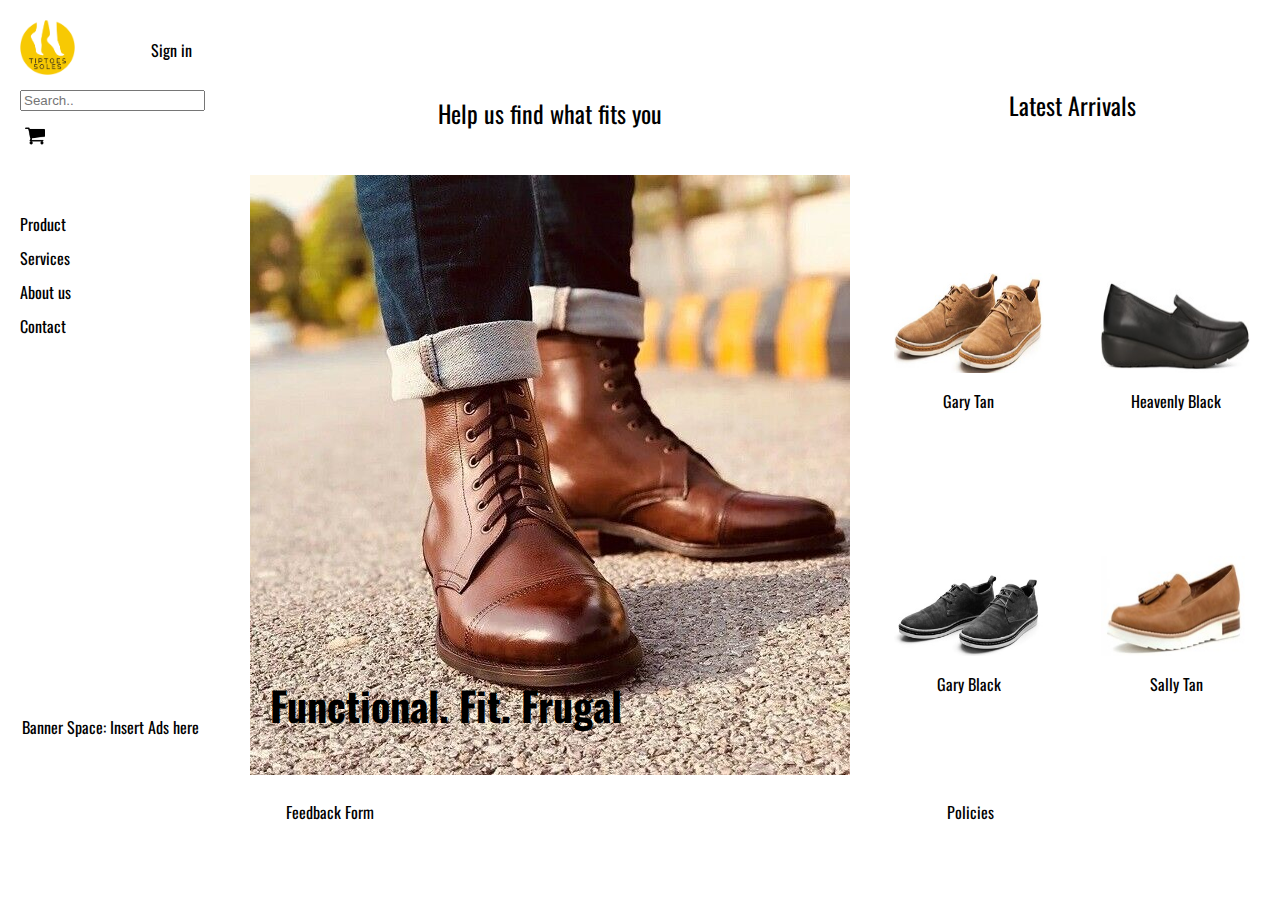
<file: index.html>
<!DOCTYPE html>
<html lang="fr">
    <head>
        <meta charset="UTF-8">

        <title>Tip Top Soles</title>
        
        <link rel="preconnect" href="https://fonts.googleapis.com">
        <link rel="preconnect" href="https://fonts.gstatic.com" crossorigin>
        <link href="https://fonts.googleapis.com/css2?family=Oswald:wght@200..700&display=swap" rel="stylesheet">
        
        <link rel="stylesheet" href="stylesheet/general.css">
        <link rel="stylesheet" href="stylesheet/navbar.css">
        <link rel="stylesheet" href="stylesheet/content.css">
        <link rel="stylesheet" href="stylesheet/footer.css">

        <style> 

        
        </style>
    </head>
    <body class="body">
        <div class="container">
            <div class="main-page">
                <div class="navbar" >
                    <div class="nav-header">
                        <div class="nav-top">
                            <a href="P2_homepage.html"><img src="images/icons/TipToe%20Soles_Logo_colour.png" alt="tip toe soles icon" class="tts-logo"/></a>
                            <p class="sign-in"><a href="P2_login.html">Sign in</a></p>
                        </div>
                        <div class="nav-search_cart">
                            <div class="nav-search">
                                <input type="text" placeholder="Search..">
                            </div>
                            <div class="nav-cart" >
                                <a href="">
                                    <img src="images/icons/black_cart_icon.png" alt="shopping cart icon"/>
                                </a>
                            </div>
                        </div>
                    </div>
            
                    <div class="nav-links">
                            <a href="">Product</a>
                            <a href="">Services</a>
                            <a href="P2_about_us.html">About us</a>
                            <a href="P2_contactpage.html">Contact</a>
                    </div>
                    <p class="banner">
                        Banner Space: Insert Ads here
                    </p>
            </div>
                <div class="content">
                    <div class="cover-section">
                        <div class="cover-header">
                            <p>Help us find what fits you</p>
                        </div>
                        <div class="content-cover">
                            <a style="display: flex; flex-direction: column; margin-top: 20px;" href="">
                                <img src="images/products/cover_boots.jpg" alt="brown leather boots " class="cover-image"/>
                                <div class="cover-text">
                                    <p>Functional. Fit. Frugal</p>
                                </div>  
                            </a>
                        </div>
                    </div>
                    <div class="content-section">
                        <p style="font-size: x-large;">Latest Arrivals</p>
                        <div class="content-row">
                            <div class="content-preview">
                                <a style="display: flex; flex-direction: column;" href="">
                                    <img src="images/products/Gary_Tan.jpg" alt="gary tan shoes" class="preview-image"/>
                                    <p>Gary Tan</p>
                                </a>
                            </div>
                            <div class="content-preview">
                                <a style="display: flex; flex-direction: column;" href="">
                                    <img src="images/products/Heavenly%20Black.jpg" alt="heavenly black shoes" class="preview-image"/>
                                    <p>Heavenly Black</p>
                                </a>
                            </div>
                        </div>
                        <div class="content-row">
                            <div class="content-preview">
                                <a style="display: flex; flex-direction: column;" href="">
                                    <img src="images/products/Gary%20Black.jpg" alt="gary black shoes" class="preview-image"/>
                                    <p>Gary Black</p>
                                </a>
                            </div>
                            <div class="content-preview">
                                <a style="display: flex; flex-direction: column;" href="">
                                    <img src="images/products/Sally%20Tan.jpg" alt="sally tan shoes" class="preview-image"/>
                                    <p>Sally Tan</p>
                                </a>
                            </div>
                        </div>
                    </div>
                </div>
            </div>
            <div class="footer">
                <div class="footer-contents">
                    <div class="feedback-form">
                        <a href="feedback_form.html">Feedback Form</a>
                    </div>
                    <div>
                        <a href="">Policies</a>
                    </div>
                </div>
                
            </div>
        </div> 
    </body>
</html>
</file>
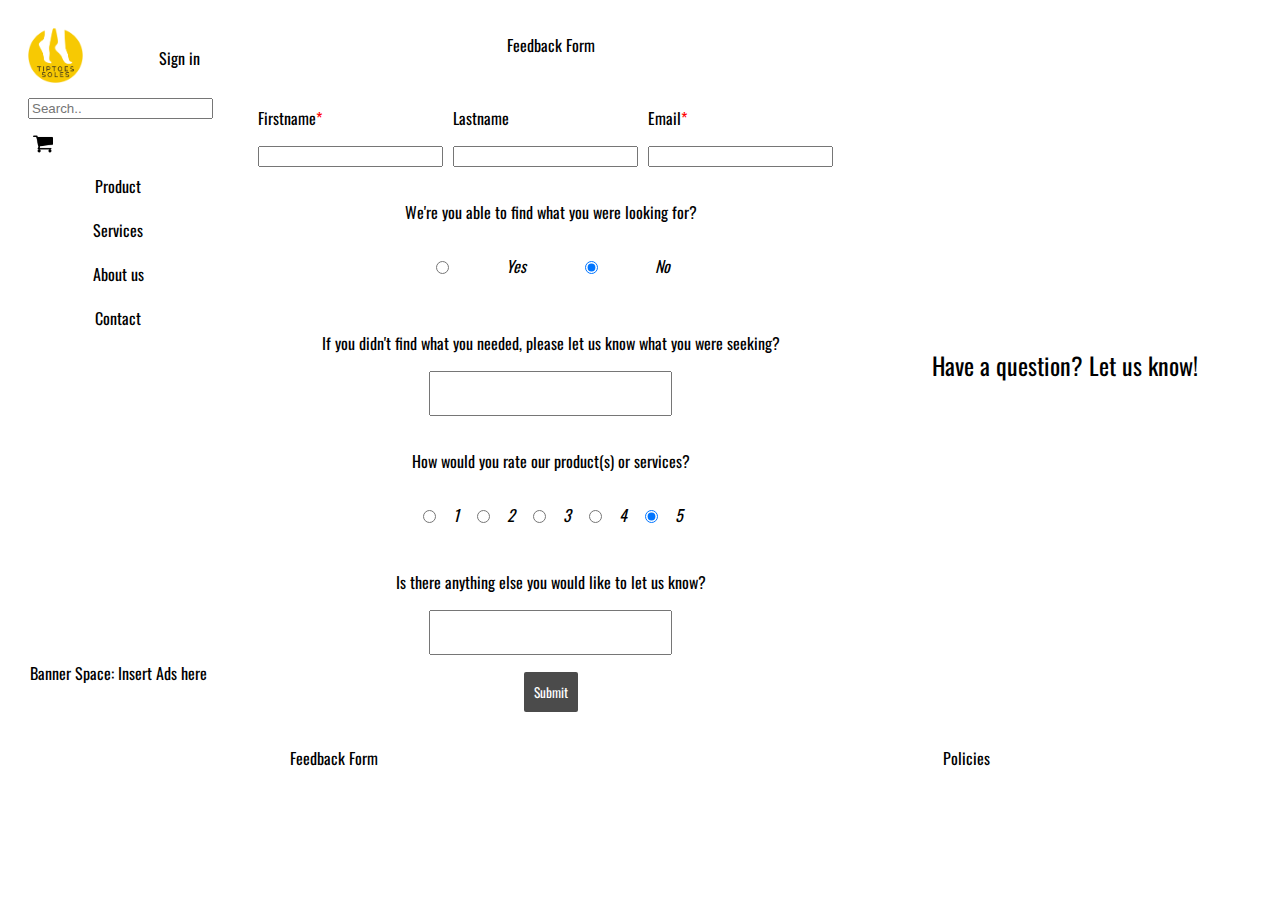
<file: feedback_form.html>
<!DOCTYPE html>
<html>
    <head>
        <title>Feedback Form</title>
        
        <link rel="preconnect" href="https://fonts.googleapis.com">
        <link rel="preconnect" href="https://fonts.gstatic.com" crossorigin>
        <link href="https://fonts.googleapis.com/css2?family=Oswald:wght@200..700&display=swap" rel="stylesheet">
        
        <link rel="stylesheet" href="stylesheet/general.css"/>
        <link rel="stylesheet" href="stylesheet/navbar.css"/>
        <link rel="stylesheet" href="stylesheet/content.css"/>
        <link rel="stylesheet" href="stylesheet/footer.css"/>
        <link rel="stylesheet" href="stylesheet/feedback_form.css"/>
        
        <style>             
        </style>

    </head>
    <body>
        <div class="container">
            <div class="main-page">
                <div class="navbar" >
                    <div class="nav-header">
                        <div class="nav-top">
                            <a href="P2_homepage.html"><img src="images/icons/TipToe Soles_Logo_colour.png" class="tts-logo"/></a>
                            <p class="sign-in"><a href="P2_login.html">Sign in</a></p>
                        </div>
                        <div class="nav-search_cart">
                            <div class="nav-search">
                                <input type="text" placeholder="Search..">
                            </div>
                            <div class="nav-cart" >
                                <a href="">
                                    <img src="images/icons/black_cart_icon.png"/>
                                </a>
                            </div>
                        </div>
                    </div>
            
                    <div  class="nav-links">
                        <nav>
                            
                            <li class=><a href="">Product</a></li>
                            <li class=><a href="">Services</a></li>
                            <li class=><a href="P2_about_us.html">About us</a></li>
                            <li class=><a href="P2_contactpage.html">Contact</a></li>
                            
                        </nav>
                    </div>
                    <p class="banner">
                        Banner Space: Insert Ads here
                    </p>
            </div>
                <div class="content">
                    <div class="feedback-form">
                        <div>
                            <p class="form-header">Feedback Form</p>
                        </div>
                        <div class="user-information">
                            <div class="user-credentials">
                                <p class="firstname">Firstname</p>
                                    <input type="text" placeholder="" class="required">
                            </div>
                            <div class="user-credentials">
                                <p class="lastname">Lastname</p>
                                    <input type="text" placeholder="" >
                            </div>
                            <div class="user-credentials">
                                <p class="email">Email</p>
                                    <input type="text" placeholder="" class="required">
                            </div>
                        </div>
                        <div class="checkbox-content">
                            <div class="checkbox" id="group1">
                                <p>We're you able to find what you were looking for?</p>
                                <div class="options">
                                    <input type="radio" checked="checked" name="group1" class="option"> Yes
                                    <input type="radio" checked="checked" name="group1" class="option"> No
                                </div>
                            </div>
                        </div>
                        <div class="checkbox-content">
                            <p>If you didn't find what you needed, please let us know what you were seeking?</p>
                            <input type="text" placeholder="">
                        </div>
                        <div class="checkbox-content">
                            <div class="checkbox" id="group2">
                                <p>How would you rate our product(s) or services?</p>
                                <div class="options-rating">
                                    <input type="radio" checked="checked" name="group2" class="option"> 1
                                    <input type="radio" checked="checked" name="group2" class="option"> 2
                                    <input type="radio" checked="checked" name="group2" class="option"> 3
                                    <input type="radio" checked="checked" name="group2" class="option"> 4
                                    <input type="radio" checked="checked" name="group2" class="option"> 5
                                </div>
                            </div>
                        </div>
                        <div class="checkbox-content">
                            <p>Is there anything else you would like to let us know?</p>
                                <input type="text" placeholder="">
                        </div>
                            <div>
                                <button class="submit-form" disabled>Submit</button>
                            </div>
                        </div>
                        <div div class="content-section">
                            <p class="header-text">Have a question? Let us know!</p>
                        </div>
                    
                </div>
            </div>
            <div class="footer">
                <div class="footer-contents">
                    <div class="feedback-form">
                        <a href="feedback_form.html">Feedback Form</a>
                    </div>
                    <div>
                        <a href="">Policies</a>
                    </div>
                </div>
                
            </div>
        </div> 
    </body>

        <script src="scripts/scripts.js"></script>
    
</html>
</file>
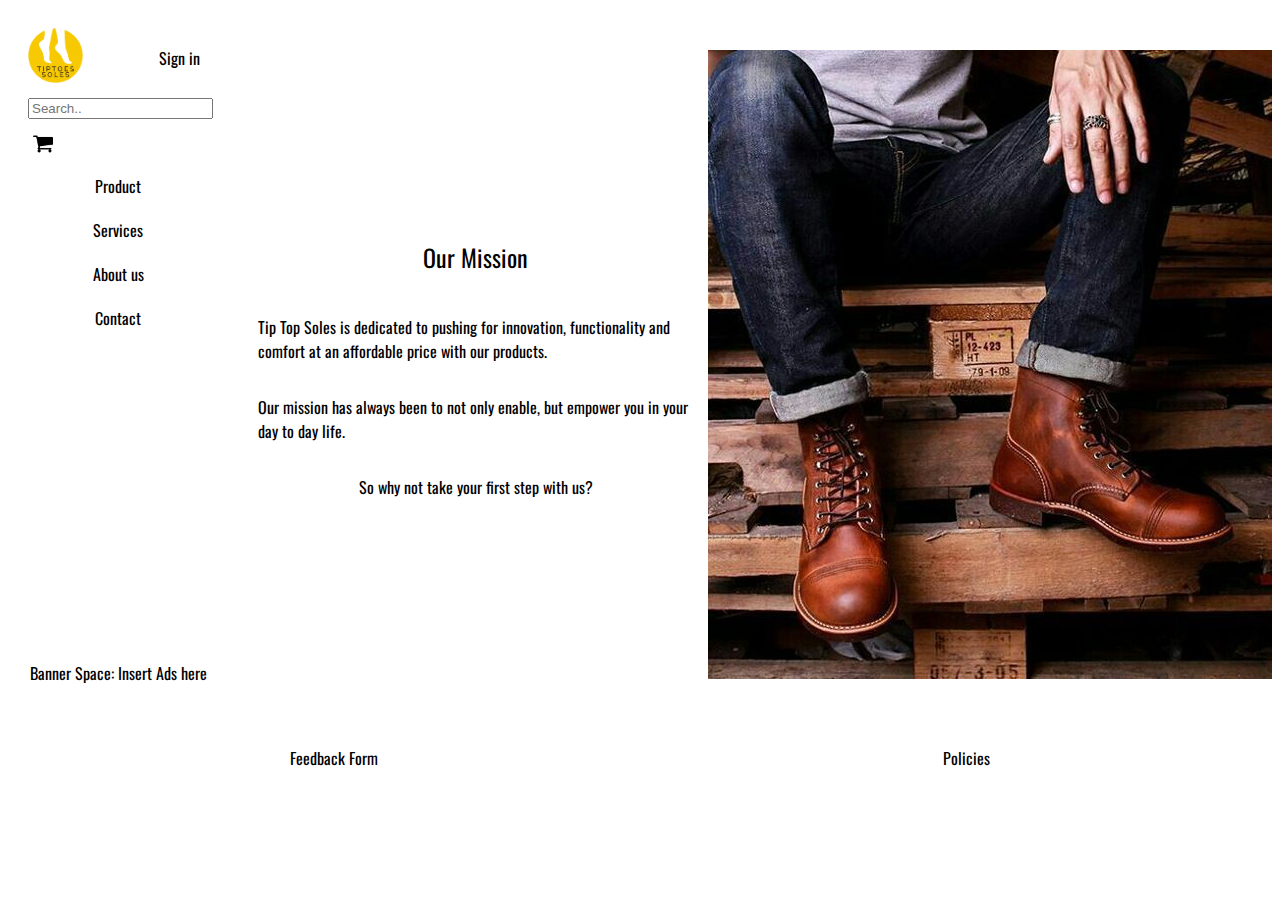
<file: P2_about_us.html>
<!DOCTYPE html>
<html>
    <head>
        <title>About Us</title>
        
        <link rel="preconnect" href="https://fonts.googleapis.com">
        <link rel="preconnect" href="https://fonts.gstatic.com" crossorigin>
        <link href="https://fonts.googleapis.com/css2?family=Oswald:wght@200..700&display=swap" rel="stylesheet">
        
        <link rel="stylesheet" href="stylesheet/general.css" />
        <link rel="stylesheet" href="stylesheet/navbar.css" />
        <link rel="stylesheet" href="stylesheet/content.css" />
        <link rel="stylesheet" href="stylesheet/footer.css" />
        <link rel="stylesheet" href="stylesheet/about_us.css" />

        <style> 
        </style>
    </head>
    <body>
        <div class="container">
            <div class="main-page">
                <div class="navbar" >
                    <div class="nav-header">
                        <div class="nav-top">
                            <a href="P2_homepage.html"><img src="images/icons/TipToe Soles_Logo_colour.png" class="tts-logo"/></a>
                            <p class="sign-in"><a href="P2_login.html">Sign in</a></p>
                        </div>
                        <div class="nav-search_cart">
                            <div class="nav-search">
                                <input type="text" placeholder="Search..">
                            </div>
                            <div class="nav-cart" >
                                <a href="">
                                    <img src="images/icons/black_cart_icon.png"/>
                                </a>
                            </div>
                        </div>
                    </div>
            
                    <div  class="nav-links">
                        <nav>
                            
                            <li class=><a href="">Product</a></li>
                            <li class=><a href="">Services</a></li>
                            <li class=><a href="P2_about_us.html">About us</a></li>
                            <li class=><a href="P2_contactpage.html">Contact</a></li>
                            
                        </nav>
                    </div>
                    <p class="banner">
                        Banner Space: Insert Ads here
                    </p>
            </div>
                <div class="content">
                    <div class="about-us-section">
                        <p class="our-mission-text">Our Mission</p>

                        <p>Tip Top Soles is dedicated to pushing for innovation, functionality and comfort at an affordable price with our products.</p>
                        <p>Our mission has always been to not only enable, but empower you in your day to day life.</p>
                        <p>So why not take your first step with us?</p>
                    </div>
                    <div div class="about-us-section">
                        <img src="images/products/about_us_cover_image.jpg"/>
                    </div>
                </div>
            </div>
            <div class="footer" >
                <div class="footer-contents">
                    <div class="feedback-form">
                        <a href="feedback_form.html">Feedback Form</a>
                    </div>
                    <div>
                        <a href="">Policies</a>
                    </div>
                </div>
                
            </div>
        </div> 
    </body>
</html>
</file>
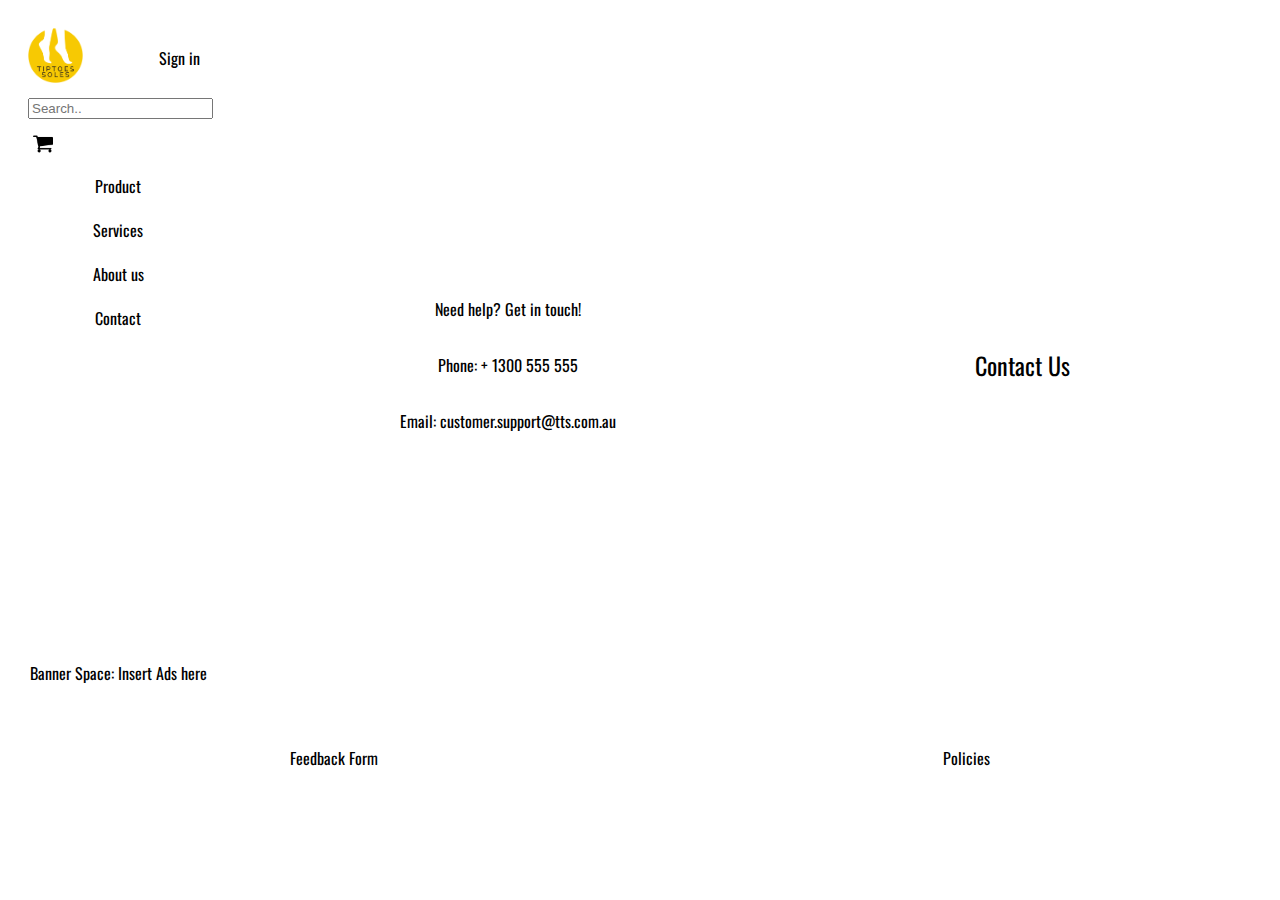
<file: P2_contactpage.html>
<!DOCTYPE html>
<html>
    <head>
        <title>Contact Us</title>
        
        <link rel="preconnect" href="https://fonts.googleapis.com">
        <link rel="preconnect" href="https://fonts.gstatic.com" crossorigin>
        <link href="https://fonts.googleapis.com/css2?family=Oswald:wght@200..700&display=swap" rel="stylesheet">
        
        <link rel="stylesheet" href="stylesheet/general.css" />
        <link rel="stylesheet" href="stylesheet/navbar.css" />
        <link rel="stylesheet" href="stylesheet/content.css" />
        <link rel="stylesheet" href="stylesheet/footer.css" />
        <link rel="stylesheet" href="stylesheet/about_us.css" />
        <link rel="stylesheet" href="stylesheet/contact_us.css" />

        <style> 
        </style>
    </head>
    <body>
        <div class="container">
            <div class="main-page">
                <div class="navbar" >
                    <div class="nav-header">
                        <div class="nav-top">
                            <a href="P2_homepage.html"><img src="images/icons/TipToe Soles_Logo_colour.png" class="tts-logo"/></a>
                            <p class="sign-in"><a href="P2_login.html">Sign in</a></p>
                        </div>
                        <div class="nav-search_cart">
                            <div class="nav-search">
                                <input type="text" placeholder="Search..">
                            </div>
                            <div class="nav-cart" >
                                <a href="">
                                    <img src="images/icons/black_cart_icon.png"/>
                                </a>
                            </div>
                        </div>
                    </div>
            
                    <div  class="nav-links">
                        <nav>
                            
                            <li class=><a href="">Product</a></li>
                            <li class=><a href="">Services</a></li>
                            <li class=><a href="P2_about_us.html">About us</a></li>
                            <li class=><a href="P2_contactpage.html">Contact</a></li>
                            
                        </nav>
                    </div>
                    <p class="banner">
                        Banner Space: Insert Ads here
                    </p>
            </div>
                <div class="content">
                    <div class="contact-information">
                        <p>Need help? Get in touch!</p>
                        <p>Phone: + 1300 555 555</p>
                        <p>Email: customer.support@tts.com.au</p>
                    </div>
                    <div class="contact-us-header">
                        <p>Contact Us</p>
                    </div>
                </div>
            </div>
            <div class="footer" >
                <div class="footer-contents">
                    <div class="feedback-form">
                        <a href="feedback_form.html">Feedback Form</a>
                    </div>
                    <div>
                        <a href="">Policies</a>
                    </div>
                </div>
                
            </div>
        </div> 
    </body>
</html>
</file>
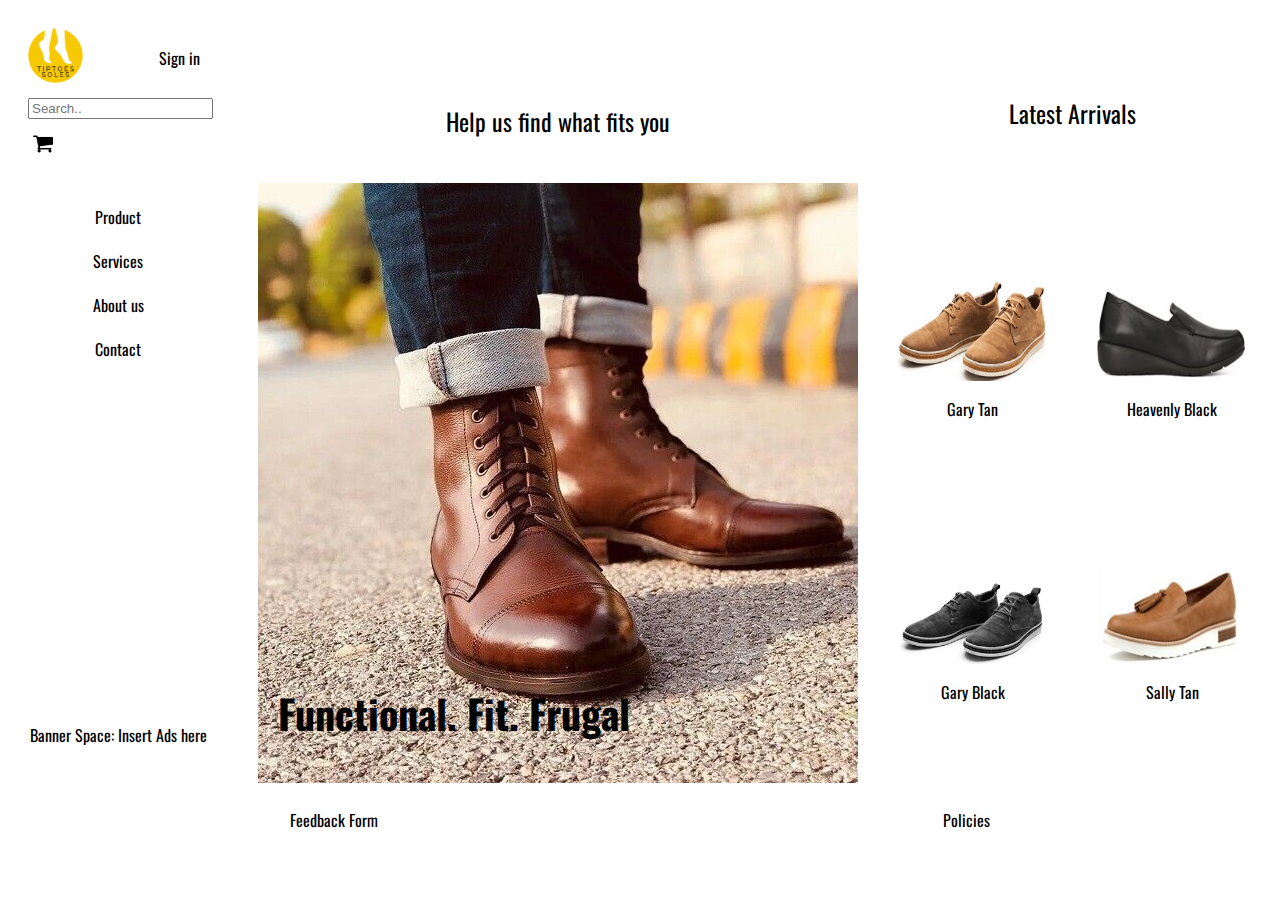
<file: P2_homepage.html>
<!DOCTYPE html>
<html>
    <head>
        <title>Tip Top Soles</title>
        
        <link rel="preconnect" href="https://fonts.googleapis.com">
        <link rel="preconnect" href="https://fonts.gstatic.com" crossorigin>
        <link href="https://fonts.googleapis.com/css2?family=Oswald:wght@200..700&display=swap" rel="stylesheet">
        
        <link rel="stylesheet" href="stylesheet/general.css">
        <link rel="stylesheet" href="stylesheet/navbar.css">
        <link rel="stylesheet" href="stylesheet/content.css">
        <link rel="stylesheet" href="stylesheet/footer.css">

        <style> 

        
        </style>
    </head>
    <body>
        <div class="container">
            <div class="main-page">
                <div class="navbar" >
                    <div class="nav-header">
                        <div class="nav-top">
                            <a href="P2_homepage.html"><img src="images/icons/TipToe Soles_Logo_colour.png" class="tts-logo"/></a>
                            <p class="sign-in"><a href="P2_login.html">Sign in</a></p>
                        </div>
                        <div class="nav-search_cart">
                            <div class="nav-search">
                                <input type="text" placeholder="Search..">
                            </div>
                            <div class="nav-cart" >
                                <a href="">
                                    <img src="images/icons/black_cart_icon.png"/>
                                </a>
                            </div>
                        </div>
                    </div>
            
                    <div  class="nav-links">
                        <nav>
                            
                            <li class=><a href="">Product</a></li>
                            <li class=><a href="">Services</a></li>
                            <li class=><a href="P2_about_us.html">About us</a></li>
                            <li class=><a href="P2_contactpage.html">Contact</a></li>
                            
                        </nav>
                    </div>
                    <p class="banner">
                        Banner Space: Insert Ads here
                    </p>
            </div>
                <div class="content">
                    <div class="cover-section">
                        <div class="cover-header">
                            <p>Help us find what fits you</p>
                        </div>
                        <div class="content-cover">
                            <a style="display: flex; flex-direction: column; margin-top: 20px;" href="">
                                <img src="images/products/cover_boots.jpg" class="cover-image"/>
                                <div class="cover-text">
                                    <p>Functional. Fit. Frugal</p>
                                </div>
                                
                            </a>
                        </div>
                    </div>
                    <div div class="content-section">
                        <p style="font-size: x-large;">Latest Arrivals</p>
                        <div class="content-row">
                            <div class="content-preview">
                                <a style="display: flex; flex-direction: column;" href="">
                                    <img src="images/products/Gary_Tan.jpg" class="preview-image"/>
                                    <p>Gary Tan</p>
                                </a>
                            </div>
                            <div class="content-preview">
                                <a style="display: flex; flex-direction: column;" href="">
                                    <img src="images/products/Heavenly Black.jpg" class="preview-image"/>
                                    <p>Heavenly Black</p>
                                </a>
                            </div>
                        </div>
                        <div class="content-row">
                            <div class="content-preview">
                                <a style="display: flex; flex-direction: column;" href="">
                                    <img src="images/products/Gary Black.jpg" class="preview-image"/>
                                    <p>Gary Black</p>
                                </a>
                            </div>
                            <div class="content-preview">
                                <a style="display: flex; flex-direction: column;" href="">
                                    <img src="images/products/Sally Tan.jpg" class="preview-image"/>
                                    <p>Sally Tan</p>
                                </a>
                            </div>
                        </div>
                    </div>
                </div>
            </div>
            <div class="footer" >
                <div class="footer-contents">
                    <div class="feedback-form">
                        <a href="feedback_form.html">Feedback Form</a>
                    </div>
                    <div>
                        <a href="">Policies</a>
                    </div>
                </div>
                
            </div>
        </div> 
    </body>
</html>
</file>
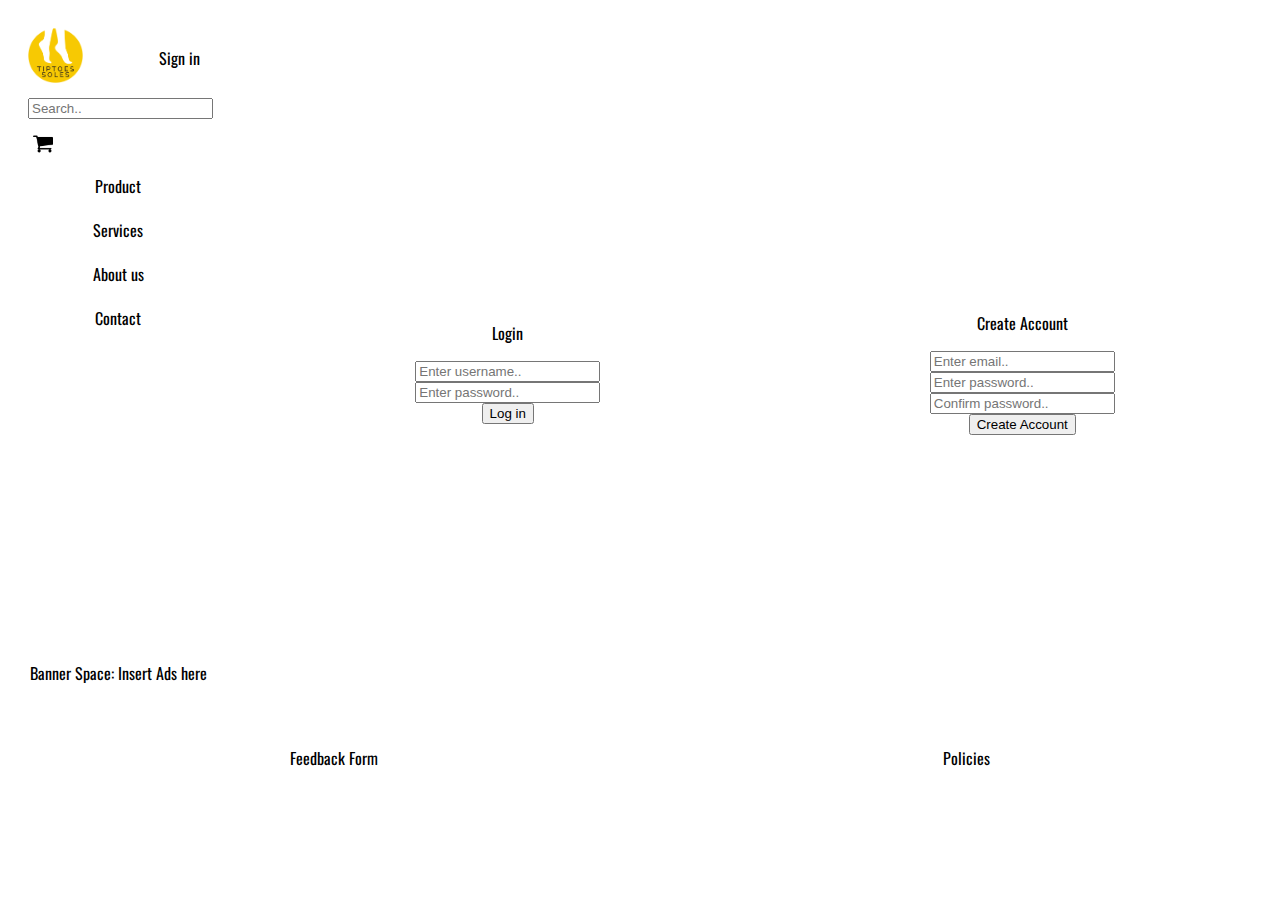
<file: P2_login.html>
<!DOCTYPE html>
<html>
    <head>
        <title>Login </title>
        
        <link rel="preconnect" href="https://fonts.googleapis.com">
        <link rel="preconnect" href="https://fonts.gstatic.com" crossorigin>
        <link href="https://fonts.googleapis.com/css2?family=Oswald:wght@200..700&display=swap" rel="stylesheet">

        <link rel="stylesheet" href="stylesheet/general.css" />
        <link rel="stylesheet" href="stylesheet/navbar.css" />
        <link rel="stylesheet" href="stylesheet/footer.css" />


        <style>

            .content-container {
                display: flex;
                padding: 15px;
                flex-direction: column;
                justify-content: center;
                text-align: center;
            }

            .content-row {
                display: flex;
                flex-direction: row;
                justify-content: space-between;
                width: 100%;
                
            }

            .content-preview a{
                background-color: transparent;
                display: flex;
                text-align: center;
                justify-content:space-around;
                align-items: center;
                color: white;
            }

            

            

        </style>
    </head>
    <body>
        <div class="container">
            <div class="main-page">
                <div class="navbar" >
                    <div class="nav-header">
                        <div class="nav-top">
                            <a href="P2_homepage.html"><img src="images/icons/TipToe Soles_Logo_colour.png" class="tts-logo"/></a>
                            <p class="sign-in"><a href="P2_login.html">Sign in</a></p>
                        </div>
                        <div class="nav-search_cart">
                            <div class="nav-search">
                                <input type="text" placeholder="Search..">
                            </div>
                            <div class="nav-cart" >
                                <a href="">
                                    <img src="images/icons/black_cart_icon.png"/>
                                </a>
                            </div>
                        </div>
                    </div>
            
                    <div  class="nav-links">
                        <nav>
                            
                            <li class=><a href="">Product</a></li>
                            <li class=><a href="">Services</a></li>
                            <li class=><a href="P2_about_us.html">About us</a></li>
                            <li class=><a href="">Contact</a></li>
                            
                        </nav>
                    </div>
                    <p class="banner">
                        Banner Space: Insert Ads here
                    </p>
                 </div>
                <div class="content">
                    <div class="content-container">
                        <div class="content-section" style="color: white;">
                            <div class="content-preview">
                                <p>Login</p>
                            </div>
                            <div class="content-preview">
                                <input type="text" placeholder="Enter username..">
                            </div>
                            <div class="content-preview">
                                <input type="text" placeholder="Enter password..">
                            </div>
                            <div class="content-preview">
                                <button> Log in </button>
                            </div>
                        </div>
                    </div>
                    
                    <div class="content-container">
                        <div class="content-section" >
                            <div class="content-preview">
                                <p>Create Account</p>
                            </div>
                            <div class="content-preview">
                                <input type="text" placeholder="Enter email..">
                            </div>
                            <div class="content-preview">
                                <input type="text" placeholder="Enter password..">
                            </div>
                            <div class="content-preview">
                                <input type="text" placeholder="Confirm password..">
                            </div>
                            <div class="content-preview">
                                <button> Create Account </button>
                            </div>
                        </div>
                    </div>
                </div>
            </div>
            <div class="footer">
                <div class="footer-contents">
                    <li><a href="feedback_form.html">Feedback Form</a></li>
                    <li><a href="">Policies</a></li>
                </div>
                
            </div>
        </div>   
    </body>
</html>
</file>
<file: stylesheet/general.css>
a{
    font-family: Oswald;
    background-color: transparent;
    text-decoration: none;
    color: black;
}

li{
    list-style-type: none;
}

p{
    color: black;
    font-family: Oswald;
}

.body{
    min-height: 100vh;
    margin: 0;
}

.container{
    height: 100%;
    width: 100%;
}

.main-page { 
    display: block;
    display: grid;
    grid-template-columns: 220px 1fr; height: 90%; column-gap: 30px;
    min-height: 50px;
   
}


.footer {
    min-height: 50px;
    height: 10%;
    width: 100%;
    
}
</file>
<file: stylesheet/navbar.css>
.navbar {
    display: flex;
    flex-direction: column;
    justify-content: space-between;
    background-color:white;
    padding: 15px;
    border-radius: 18px;
    transition: background-color 1s;
}   

.navbar a{
    padding: 5px;
    display: block;
    border-radius: 8px;
    transition: background-color 0.5s;

    }

.navbar a:hover{
    
    opacity: 0.8;
    border-radius: 0.5;
    color: rgb(44, 43, 43);
    }



.nav-top {
    display: flex;
    flex-direction: row;
    align-items: center;
    justify-content: space-between;                
}

.tts-logo{
    width: 55px;
    height: 55px;
}

.sign-in {
    margin-right: 8px;
}

.nav-links{
    margin-bottom: 300px
}

.nav-links li {
    text-align: center;
    padding: 5px;
}

.nav-search-cart{
    display: block;
}

.nav-search {
    display: inline-block;
    padding: 5px;
}

.nav-cart{
    display: flex;
}

.nav-cart img{
    margin-top: 5px;
    margin-left: 5px;
    width: 20px;
    height: 20px;
}

.banner {
    display: flex;
    text-align: center;
    justify-content: center;
    padding-top: 5px;
    padding-bottom: 5px;
}

.content{
    border-radius: 18px;
    display: grid; 
    grid-template-columns: 1fr 1fr; 
    column-gap: 15px;
}
</file>
<file: stylesheet/content.css>
.content a:hover {
    text-decoration: underline;
}

.content-section{
    display: flex;
    flex-direction: column;
    justify-content:space-around;
    align-items: center;
}

.cover-section{
    display: flex;
    flex-direction: column;
    justify-content:space-between;
    align-items: center;
}

.content-row {
    display: flex;
    flex-direction: row;
    justify-content: space-around;
    width: 100%;
    
}

.content-preview a{
    background-color: transparent;
    display: flex;
    text-align: center;
    justify-content:space-around;
    align-items: center;
}

.content-cover{

    background-color: transparent;
    display: flex;
    text-align: center;
    justify-content:none;
    align-items: center;
    margin-top: none;
    position: relative;
    
}

.cover-image{
    width: 600px;
    height: 600px;
    
}

.cover-header{
    margin-top: 75px;
}

.cover-header p{
    font-size: x-large;
    margin-top: 20px;
}

.cover-text{
    position: absolute;
    bottom: 0;
    color: black;
    font-size: 40px;
    font-weight: bold;
    padding-left: 20px;
}

.preview-image{
    width: 150px;
    height: 100px;
}
</file>
<file: stylesheet/footer.css>
.footer a{
    background-color: transparent;
}

.footer a:hover{
    text-decoration: underline;
}

.footer-contents {
    margin-top: 25px;
    display: flex;
    height: 100%;
    width: 100%;
    justify-content: space-around;
    align-items: center;
}
</file>
<file: stylesheet/feedback_form.css>
.feedback-form{
    display: flex;
    flex-direction: column;
    justify-content:space-around;
    align-items: center;
}

.checkbox-content{
    display: flex;
    flex-direction: column;
    justify-content:none;
    align-items: center;
}

.checkbox-content input[type="text"] {
    width: 235px;
    padding-bottom: 25px;
    
}

.checkbox{
    margin-bottom: 10px;
}

.options{
    display: flex;
    flex-direction: row;
    justify-content:space-around;
    text-align: center;
    margin-top: 30px;
    margin-bottom: 10px;
    font-family: Oswald;
    font-style: italic;
}

.user-information{
    display: flex;
    flex-direction: row;
}

.user-credentials{
    margin-right: 10px;
}


.options-rating{
    display: flex;
    flex-direction: row;
    justify-content:space-around;
    text-align: center;
    margin-top: 30px;
    font-family: Oswald;
    font-style: italic;
}

.firstname::after,
.email::after{
    content:"*";
    color: red;
}

.header-text {
    font-size: x-large;
}

.submit-form{
    background-color: black;
    color: white;
    padding: 10px;
    cursor: pointer;
    border: none;
    border-radius: 2px;
    font-family: Oswald;
}

.submit-form:disabled, 
button[disabled]{
    cursor:auto;
    opacity: 0.7;
}

.submit-form:hover{
    opacity: 0.7;
}
</file>
<file: stylesheet/about_us.css>
.about-us-section{
    display: flex;
    flex-direction: column;
    justify-content:center;
    align-items: center;
}

.our-mission-text {
    font-size: x-large;
}
</file>
<file: stylesheet/contact_us.css>
.contact-information{
    display: flex;
    flex-direction: column;
    justify-content:center;
    align-items: center;
}

.contact-us-header{
    display: flex;
    flex-direction: column;
    justify-content:center;
    align-items: center;
}

.contact-us-header p{
    font-size: x-large;
}
</file>
